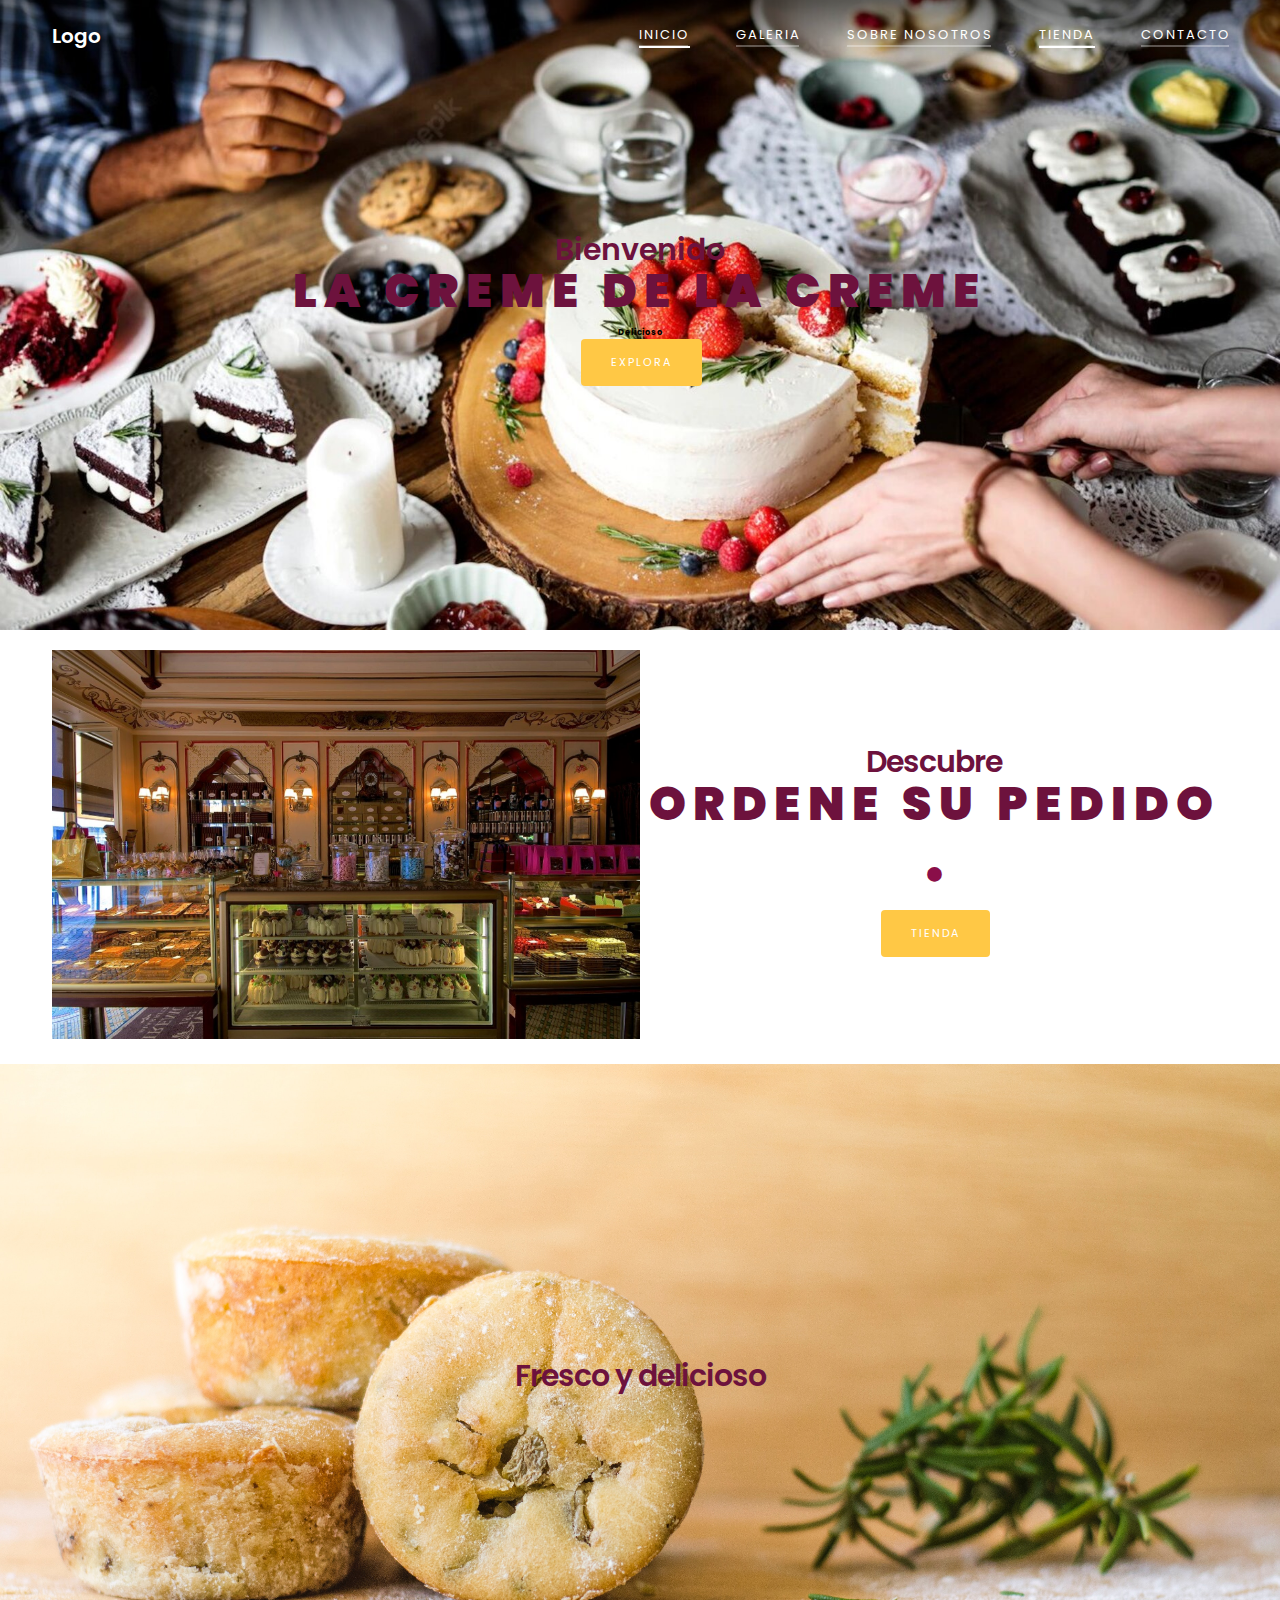
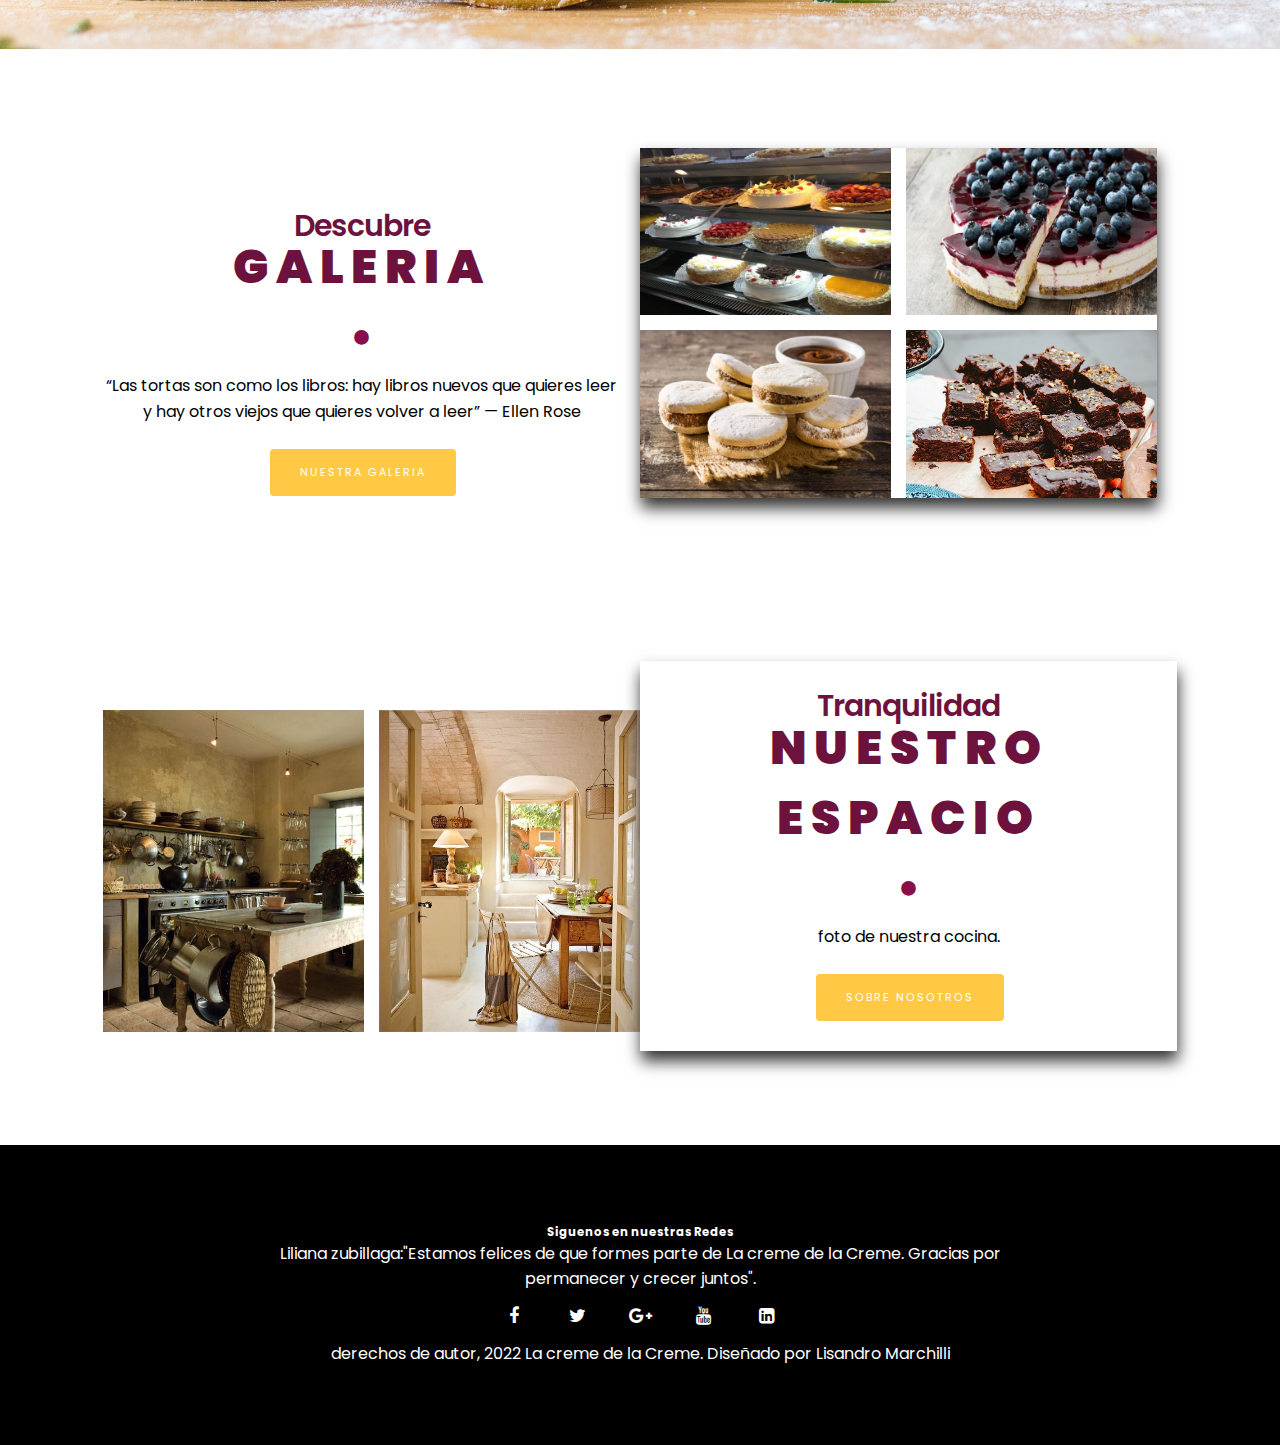
<file: index.html>
<!DOCTYPE html>
<html lang="es">
<head>
    <meta charset="UTF-8">
    <meta http-equiv="X-UA-Compatible" content="IE=edge">
    <meta name="viewport" content="width=device-width, initial-scale=1.0">
    <!--SEO-->
    <meta name="description" content="reposteria casera en la ciudad de san nicolas de los arroyos provincia de buenos aires Argentina">
    <meta name="keywords" content="tortas, reposteria,brownie,dulce de leche,venta,pedido,riquisimo">
    <link rel="stylesheet" href="https://cdnjs.cloudflare.com/ajax/libs/font-awesome/5.11.2/css/all.min.css"> <!--libreria iconos-->
    <link rel="stylesheet" href="https://cdnjs.cloudflare.com/ajax/libs/font-awesome/4.7.0/css/font-awesome.min.css" />
    <link rel="stylesheet" href="css/estilo.css"> <!--ubicacion hoja de estilos-->
    <!--SASS-->
    <link rel="stylesheet" href="./scss/style.css">
    <link rel="stylesheet" href="./scss/variable.css">
  
    <!--favicon-->
    <link rel="icon" href="/favicon/favicon.ico">
   

   
    <title>La Creme de la Creme</title>
</head>
<body>
        <header><!--cabecera-->
            <div class="container">
                <nav class="nav">
                    <div class="menu-toggle">
                        <i class="fas fa-bars"></i>
                        <i class="fas x-no"></i>

                    </div>
                    <a href="/index.html" class="logo">Logo</a>
                    <ul class="nav-list"> 
                        <li>
                            <li class="nav-item">
                                <a href="/index.html" class="nav-link active">Inicio</a>
                            </li>
                        </li>
                        
                            <li>
                                <li class="nav-item">
                                    <a href="/paginas/galeria.html" class="nav-link">Galeria</a>
                                </li>
                            </li>

                            <li>
                                <li class="nav-item">
                                    <a href="/paginas/nosotros.html" class="nav-link">Sobre Nosotros</a>
                                </li>
                            </li>

                            <li>
                                <li class="nav-item">
                                    <a href="/paginas/tienda.html" class="nav-link active">Tienda</a>
                                </li>
                            </li>

                            <li>
                                <li class="nav-item">
                                    <a href="/paginas/contacto.html" class="nav-link">Contacto</a>
                                </li>
                            </li>
                        
                    </ul>
                </nav>

            </div>
        </header>
        <!--fin cabecera-->

          <!--Menu Responsivo-->
          <script>
            const selectElement = function(element) {
                return document.querySelector(element);

            }

            let menuToggle = selectElement('.menu-toggle');
            let body = selectElement('body');

            menuToggle.addEventListener('click', function(){
                body.classList.toggle('open');
            })

        </script>

         <!--seccion comienzo de pagina-->
        <section class="hero" id="hero"> 
            <div class="container">
                <h2 class="h2-sub">
                    <span class="fil">B</span>ienvenido
                </h2>
                <h1 class="head">La creme de la Creme</h1>
                <div class="he-de">
                    <h5>Delicioso</h5>
                    <a href="https://www.bing.com/images/search?q=tortyas&form=HDRSC2&first=1&tsc=ImageHoverTitle" class="btn cta-btn">Explora</a> <!--explora diferentes estilos de tortas en  google-->
                </div>
            </div>

        </section class="dis-sto">
        <!--seccion de compra -->
            <div class="container">
                <div class="res-info">
                    <div class="tiendt">
                        <img src="images/pastel.jpg" alt="tienda tortas">
                    </div>
                 <div class="res-des-rig">
                    <div class="global">
                        <h2 class="h2-sub">
                            <span class="fil">D</span>escubre 
                        </h2>

                        <h1 class="head head-dark">Ordene su pedido</h1>
                        <div class="circle">
                            <i class="fas fa-circle"></i>
                        </div>
                    </div>

                    <a href="./paginas/tienda.html" class="btn cta-btn">Tienda</a>
                    
                 </div>
                </div>
            </div>
      

        </section>
        <!--fin seccion de compras-->
        
        <!--foto de imagen marketing -->
        <section class="que-rico bt">
            <div class="container">
                <div class="global">
                    <h2 class="h2-sub">
                        <span class="fil">F</span>resco y delicioso
                       
                    </h2>
                  
                </div>

            </div>

        </section>
        <!--fin imagen marketing-->
        <!--galeria de fotos-->
        <section class="disco">
            <div class="container">
                <div class="res-info">
                    <div class="res-des">
                    <div class="global">
                        <h2 class="h2-sub">
                            <span class="fil">D</span>escubre 
                        </h2>

                        <h1 class="head head-dark">Galeria</h1>
                        <div class="circle">
                            <i class="fas fa-circle"></i>
                        </div>
                    </div>
                    <p>
                        “Las tortas son como los libros: hay libros nuevos que quieres leer y hay otros viejos que quieres volver a leer” — Ellen Rose
                    </p>
                    <a href="./paginas/galeria.html" class="btn cta-btn">Nuestra Galeria</a>
                </div>

                    <div class="fotos-tam">
                        <div class="image-group pad-rig">
                            <img id="foto" src="images/menu1.jpg" alt="tortas">
                            <img id="foto" src="images/menu2.jpg" alt="cheesecake">
                            <img id="foto" src="images/menu3.jpg" alt="alfajor de maicena">
                            <img id="foto" src="images/menu4.jpg" alt="brownie">
                        
                        </div>
                    </div>
                    </div>
                </div>
            </div>
        </section>
        <!--fin galeria-->
       
        <!--espacio de trabajo (cocina )-->
        <section>
            <div class="container cocina-foto">
                <div class="res-info">
                    <div class="image-group">
                        <img src="images/cocina1.png" alt="espacio de trabajo">
                        <img src="images/cocina2.jpg" alt="espacio de trabajo">
                    </div>
                    <div class="res-des pad-rig">
                        <div class="global">
                            <h2 class="h2-sub">
                                <span class="fil">T</span>ranquilidad
                            </h2>
    
                            <h1 class="head head-dark">Nuestro Espacio</h1>
                            <div class="circle">
                                <i class="fas fa-circle"></i>
                            </div>
                        </div>
                        <p>
                            foto de nuestra cocina.
                        </p>
                        <a href="./paginas/nosotros.html" class="btn cta-btn">sobre Nosotros</a>
                    </div>

                </div>
            </div>
        </section>
        <!--fin sobre nuestro espacio de trabajo-->
        <!--pie de pagina-->
        <footer>
            <div class="footer-content">
                <h3>Siguenos en nuestras Redes</h3>
                <p> Liliana zubillaga:"Estamos felices de que formes parte de La creme de la Creme. Gracias por permanecer y crecer juntos".</p>
                <ul class="socials">
                    <li><a href="#"><i class="fa fa-facebook social-icons"></i></a></li>
                    <li><a href="#"><i class="fa fa-twitter social-icons"></i></a></li>
                    <li><a href="#"><i class="fa fa-google-plus social-icons"></i></a></li>
                    <li><a href="#"><i class="fa fa-youtube social-icons"></i></a></li>
                    <li><a href="#"><i class="fa fa-linkedin-square social-icons"></i></a></li>
                </ul>
            </div>
            <div class="footer-bottom">
                <p>derechos de autor, 2022 La creme de la Creme. Diseñado por <span>Lisandro Marchilli</span></p>
            </div>

        </footer>


</body>
</html>
</file>
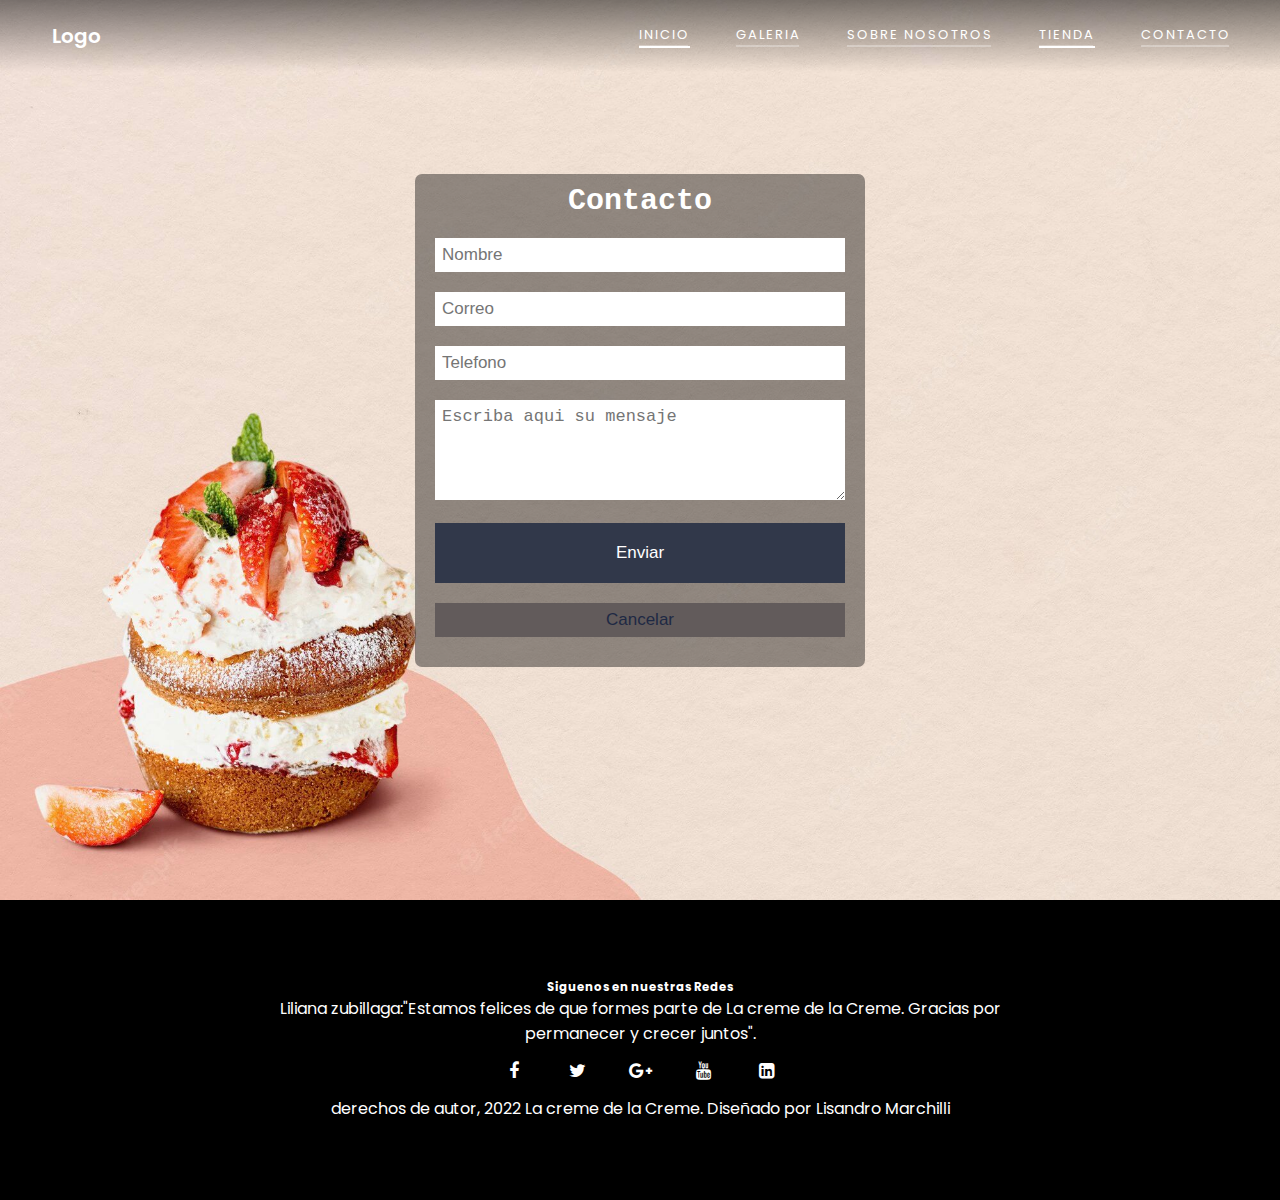
<file: paginas/contacto.html>
<!DOCTYPE html>
<html lang="es">
<head>
    <meta charset="UTF-8">
    <meta http-equiv="X-UA-Compatible" content="IE=edge">
    <meta name="viewport" content="width=device-width, initial-scale=1.0">
    <!--SEO-->
    <meta name="description" content="reposteria casera en la ciudad de san nicolas de los arroyos provincia de buenos aires Argentina">
    <meta name="keywords" content="tortas, reposteria,brownie,dulce de leche,venta,pedido,riquisimo">
    <link rel="stylesheet" href="https://cdnjs.cloudflare.com/ajax/libs/font-awesome/5.11.2/css/all.min.css"> <!--libreria iconos-->
    <link rel="stylesheet" href="https://cdnjs.cloudflare.com/ajax/libs/font-awesome/4.7.0/css/font-awesome.min.css" />
    <link rel="stylesheet" href="../css/estilo.css"> <!--ubicacion hoja de estilos-->
    <!--SASS-->
    <link rel="stylesheet" href="../scss/style.css">
    <link rel="stylesheet" href="../scss/variable.css">
  
        <!--favicon-->
        <link rel="icon" href="/favicon/favicon.ico">    
  
  
    <title>contacto|La Creme</title>
</head>
<body >
    <header><!--cabecera-->
        <div class="container">
            <nav class="nav">
                <div class="menu-toggle">
                    <i class="fas fa-bars"></i>
                    <i class="fas fa-times"></i>

                </div>
                <a href="/index.html" class="logo">Logo</a>
                <ul class="nav-list"> 
                    <li>
                        <li class="nav-item">
                            <a href="/index.html" class="nav-link active">Inicio</a>
                        </li>
                    </li>
                    
                    

                        <li>
                            <li class="nav-item">
                                <a href="/paginas/galeria.html" class="nav-link">Galeria</a>
                            </li>
                        </li>

                        <li>
                            <li class="nav-item">
                                <a href="/paginas/nosotros.html" class="nav-link">Sobre Nosotros</a>
                            </li>
                        </li>

                        <li>
                            <li class="nav-item">
                                <a href="/paginas/tienda.html" class="nav-link active">Tienda</a>
                            </li>
                        </li>

                        <li>
                            <li class="nav-item">
                                <a href="/paginas/contacto.html" class="nav-link">Contacto</a>
                            </li>
                        </li>
                    
                </ul>
            </nav>

        </div>
    </header>

    <script>
        const selectElement = function(element) {
            return document.querySelector(element);

        }

        let menuToggle = selectElement('.menu-toggle');
        let body = selectElement('body');

        menuToggle.addEventListener('click', function(){
            body.classList.toggle('open');
        })

    </script>


    <!--menu contacto-->
    <div id="fondogal">
        <form action="" id="editcontacto">
            <h2 id="cont">Contacto</h2>
            <input type="text" name="nombre" placeholder="Nombre">
            <input type="text" name="correo" placeholder="Correo">
            <input type="text" name="telefono" placeholder="Telefono">
            <textarea name="mensaje" placeholder="Escriba aqui su mensaje"></textarea>
            <input type="button" value="Enviar" class="botoncont">
            <input type="reset" class="botoncan social-icons" value="Cancelar">
        </form>
    </div>
    <!--fin contacto-->

    <!--pie de pagina-->

<footer>
    <div class="footer-content">
        <h3>Siguenos en nuestras Redes</h3>
        <p> Liliana zubillaga:"Estamos felices de que formes parte de La creme de la Creme. Gracias por permanecer y crecer juntos".</p>
        <ul class="socials">
            <li><a href="#"><i class="fa fa-facebook social-icons"></i></a></li>
            <li><a href="#"><i class="fa fa-twitter social-icons"></i></a></li>
            <li><a href="#"><i class="fa fa-google-plus social-icons"></i></a></li>
            <li><a href="#"><i class="fa fa-youtube social-icons"></i></a></li>
            <li><a href="#"><i class="fa fa-linkedin-square social-icons"></i></a></li>
        </ul>
    </div>
    <div class="footer-bottom">
        <p>derechos de autor, 2022 La creme de la Creme. Diseñado por <span>Lisandro Marchilli</span></p>
    </div>

</footer>
</body>
</html>
</file>
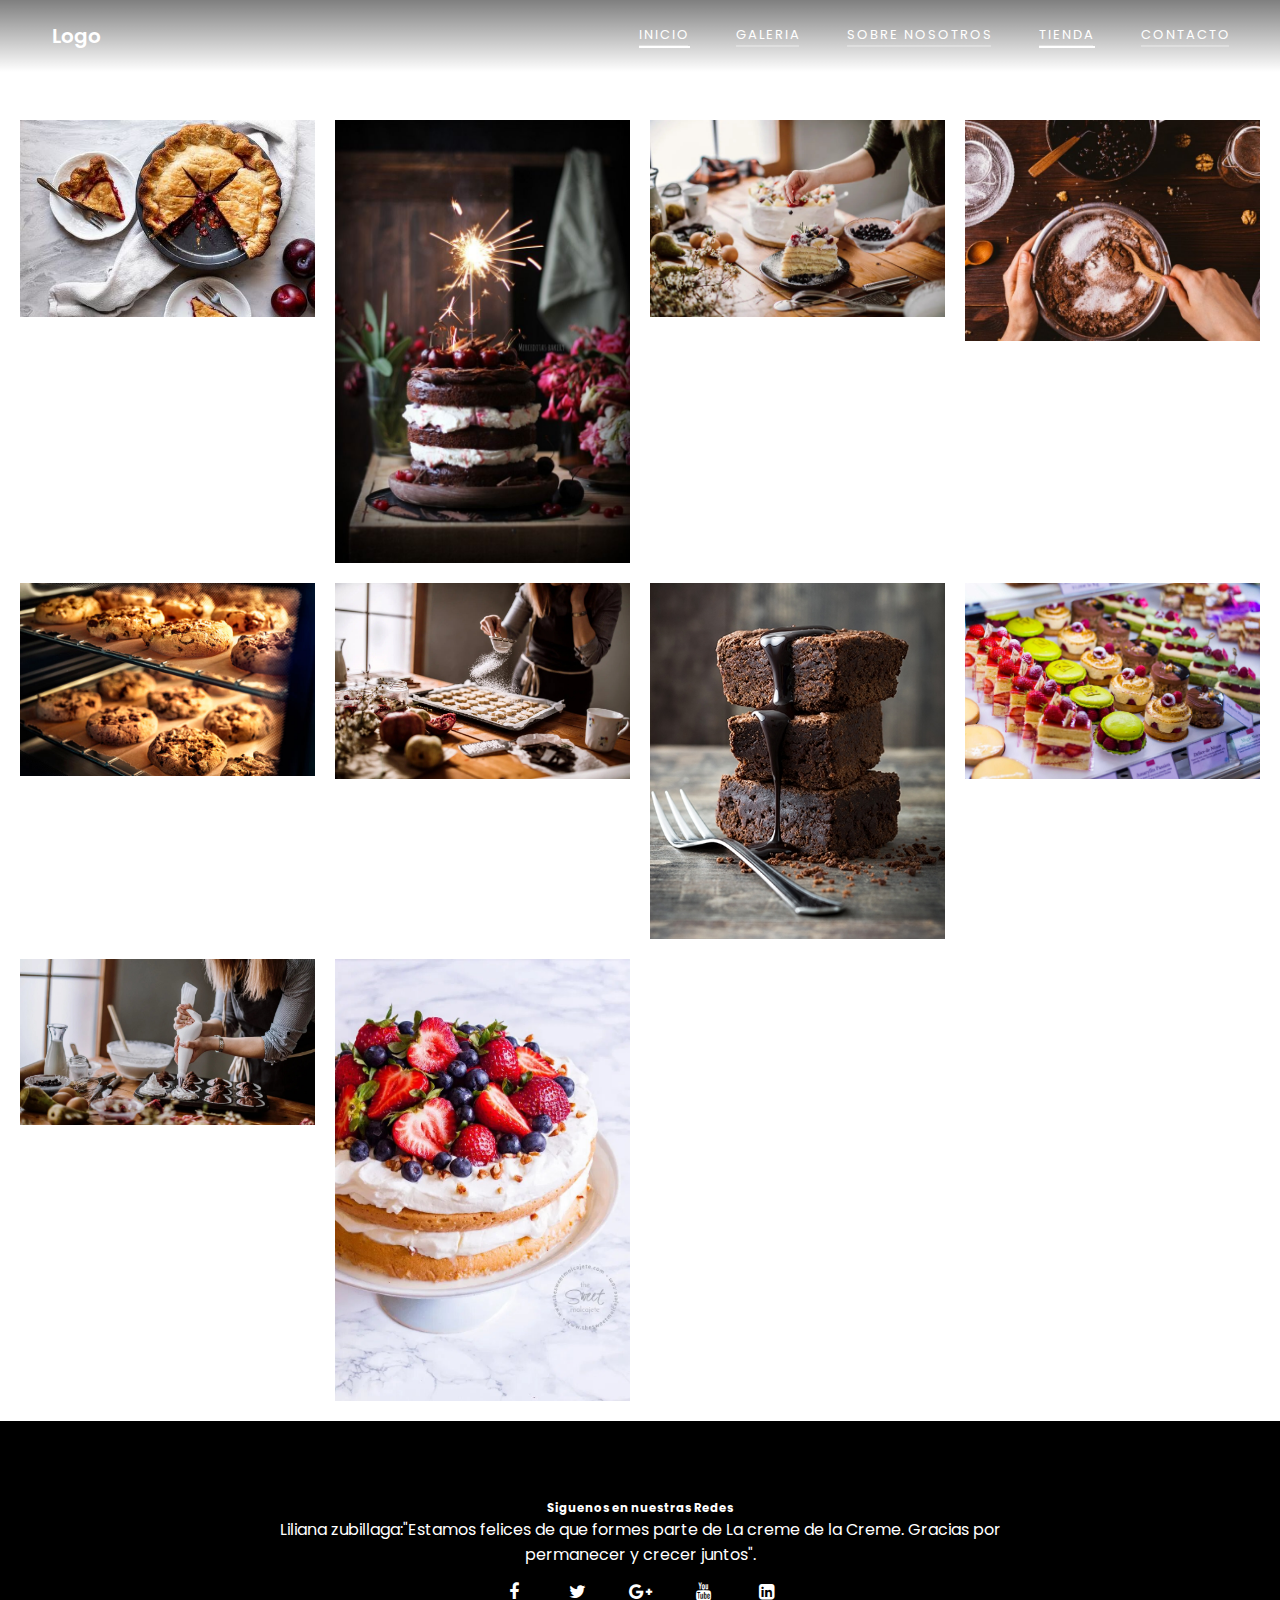
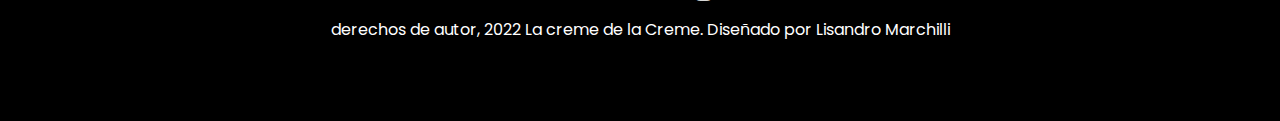
<file: paginas/galeria.html>
<!DOCTYPE html>
<html lang="es">
<head>
    <meta charset="UTF-8">
    <meta http-equiv="X-UA-Compatible" content="IE=edge">
    <meta name="viewport" content="width=device-width, initial-scale=1.0">
    <!--SEO-->
    <meta name="description" content="reposteria casera en la ciudad de san nicolas de los arroyos provincia de buenos aires Argentina">
    <meta name="keywords" content="tortas, reposteria,brownie,dulce de leche,venta,pedido,riquisimo">
    <link rel="stylesheet" href="https://cdnjs.cloudflare.com/ajax/libs/font-awesome/5.11.2/css/all.min.css"> <!--libreria iconos-->
    <link rel="stylesheet" href="https://cdnjs.cloudflare.com/ajax/libs/font-awesome/4.7.0/css/font-awesome.min.css" />
    <link rel="stylesheet" href="../css/estilo.css"> <!--ubicacion hoja de estilos-->
    <!--SASS-->
    <link rel="stylesheet" href="../scss/style.css">
    <link rel="stylesheet" href="../scss/variable.css">
  
        <!--favicon-->
        <link rel="icon" href="/favicon/favicon.ico">    
       
    
    <title>Galeria La Creme</title>
</head>

<body>
    
    <header><!--cabecera-->
        <div class="container">
            <nav class="nav">
                <div class="menu-toggle">
                    <i class="fas fa-bars"></i>
                    <i class="fas x-no"></i>

                </div>
                <a href="/index.html" class="logo">Logo</a>
                <ul class="nav-list"> 
                    <li>
                        <li class="nav-item">
                            <a href="/index.html" class="nav-link active">Inicio</a>
                        </li>
                    </li>
                    
                        <li>
                            <li class="nav-item">
                                <a href="/paginas/galeria.html" class="nav-link">Galeria</a>
                            </li>
                        </li>

                        <li>
                            <li class="nav-item">
                                <a href="/paginas/nosotros.html" class="nav-link">Sobre Nosotros</a>
                            </li>
                        </li>

                        <li>
                            <li class="nav-item">
                                <a href="/paginas/tienda.html" class="nav-link active">Tienda</a>
                            </li>
                        </li>

                        <li>
                            <li class="nav-item">
                                <a href="/paginas/contacto.html" class="nav-link">Contacto</a>
                            </li>
                        </li>
                    
                </ul>
            </nav>

        </div>
    </header>
   
   <script>
        const selectElement = function(element) {
            return document.querySelector(element);

        }

        let menuToggle = selectElement('.menu-toggle');
        let body = selectElement('body');

        menuToggle.addEventListener('click', function(){
            body.classList.toggle('open');
        })

    </script>
        <!--se utilico grid-->
        <!--galeria de fotos-->
         <div class="grid-galeria">
            <img id="grid-item wide" src="/images/g1.jpg" alt="">
            <img id="grid-item tall" src="/images/g2.jpg" alt="">
            <img id="grid-item tall" src="/images/g3.jpg" alt="">
            <img id="grid-item wide" src="/images/g4.jpg" alt="">
            <img id="grid-item tall" src="/images/g5.jpg" alt="">
            <img id="grid-item wide" src="/images/g6.jpg" alt="">
            <img id="grid-item" src="/images/g7.jpg" alt="">
            <img id="grid-item tall" src="/images/g8.jpg" alt="">
            <img id="grid-item" src="/images/g9.jpg" alt="">
            <img id="grid-item" src="/images/g10.jpg" alt="">
        </div>
    

        <!--fin galeria de fotos-->
        
        <!--pie de pagina-->

        <footer>
            <div class="footer-content">
                <h3>Siguenos en nuestras Redes</h3>
                <p> Liliana zubillaga:"Estamos felices de que formes parte de La creme de la Creme. Gracias por permanecer y crecer juntos".</p>
                <ul class="socials">
                    <li><a href="#"><i class="fa fa-facebook social-icons"></i></a></li>
                    <li><a href="#"><i class="fa fa-twitter social-icons"></i></a></li>
                    <li><a href="#"><i class="fa fa-google-plus social-icons"></i></a></li>
                    <li><a href="#"><i class="fa fa-youtube social-icons"></i></a></li>
                    <li><a href="#"><i class="fa fa-linkedin-square social-icons"></i></a></li>
                </ul>
            </div>
            <div class="footer-bottom">
                <p>derechos de autor, 2022 La creme de la Creme. Diseñado por <span>Lisandro Marchilli</span></p>
            </div>

        </footer>
</body>
</html>
</file>
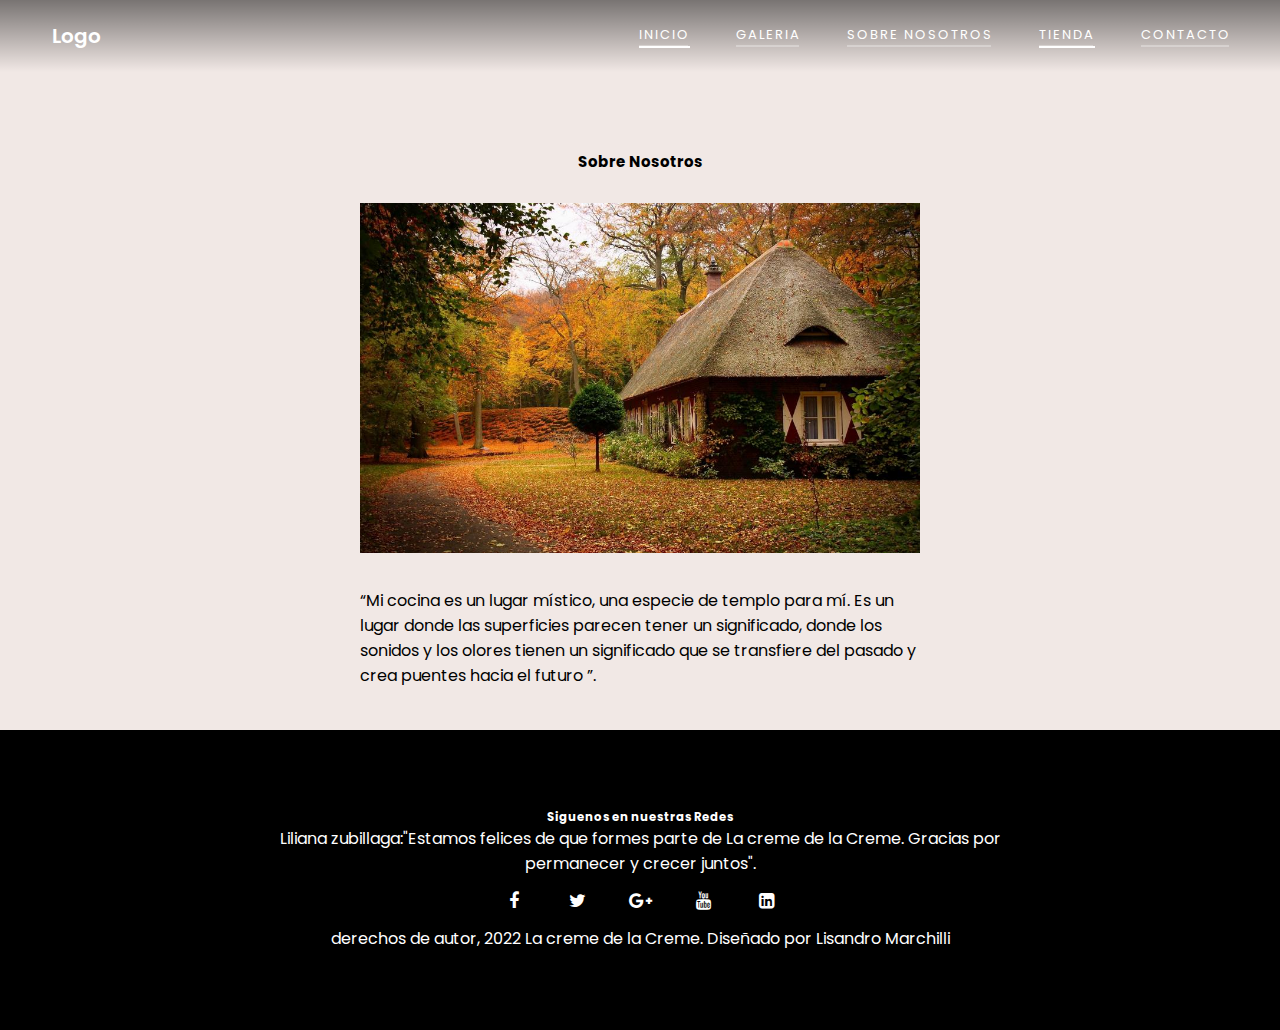
<file: paginas/nosotros.html>
<!DOCTYPE html>
<html lang="es">
<head>
    <meta charset="UTF-8">
    <meta http-equiv="X-UA-Compatible" content="IE=edge">
    <meta name="viewport" content="width=device-width, initial-scale=1.0">
    <!--SEO-->
    <meta name="description" content="reposteria casera en la ciudad de san nicolas de los arroyos provincia de buenos aires Argentina">
    <meta name="keywords" content="tortas, reposteria,brownie,dulce de leche,venta,pedido,riquisimo">
    <link rel="stylesheet" href="https://cdnjs.cloudflare.com/ajax/libs/font-awesome/5.11.2/css/all.min.css"> <!--libreria iconos-->
    <link rel="stylesheet" href="https://cdnjs.cloudflare.com/ajax/libs/font-awesome/4.7.0/css/font-awesome.min.css" />
    <link rel="stylesheet" href="../css/estilo.css"> <!--ubicacion hoja de estilos-->
    <!--SASS-->
    <link rel="stylesheet" href="../scss/style.css">
    <link rel="stylesheet" href="../scss/variable.css">
  
        <!--favicon-->
        <link rel="icon" href="/favicon/favicon.ico">    
    
    <title>Nosotros | La Creme </title>
</head>
<body>
        <header><!--cabecera-->
            <div class="container">
                <nav class="nav">
                    <div class="menu-toggle">
                        <i class="fas fa-bars"></i>
                        <i class="fas x-no"></i>

                    </div>
                    <a href="/index.html" class="logo">Logo</a>
                    <ul class="nav-list"> 
                        <li>
                            <li class="nav-item">
                                <a href="/index.html" class="nav-link active">Inicio</a>
                            </li>
                        </li>
                        
                            <li>
                                <li class="nav-item">
                                    <a href="/paginas/galeria.html" class="nav-link">Galeria</a>
                                </li>
                            </li>

                            <li>
                                <li class="nav-item">
                                    <a href="/paginas/nosotros.html" class="nav-link">Sobre Nosotros</a>
                                </li>
                            </li>

                            <li>
                                <li class="nav-item">
                                    <a href="/paginas/tienda.html" class="nav-link active">Tienda</a>
                                </li>
                            </li>

                            <li>
                                <li class="nav-item">
                                    <a href="/paginas/contacto.html" class="nav-link">Contacto</a>
                                </li>
                            </li>
                        
                    </ul>
                </nav>

            </div>
        </header>

        <script>
            const selectElement = function(element) {
                return document.querySelector(element);

            }

            let menuToggle = selectElement('.menu-toggle');
            let body = selectElement('body');

            menuToggle.addEventListener('click', function(){
                body.classList.toggle('open');
            })

        </script>
        <!--fin cabecera-->
        <!--sobre nosotros-->
        <main class="sobre-nos">
            <div class="nosotros-nos">
                <h2 class="centrar-nos">Sobre Nosotros</h2>
                <div class="imagen-nos">
                    <img src="/images/nosotros.jpg" alt="Espacio de Trabajo">
                </div>
                <div class="columnas-nos">
                    <p>“Mi cocina es un lugar místico, una especie de templo para mí. Es un lugar donde las superficies parecen tener un significado, donde los sonidos y los olores tienen un significado que se transfiere del pasado y crea puentes hacia el futuro ”.</p>
                    
                </div>
            </div>

        </main>
        <!--fin nosotros-->




        <!--pie de pagina-->
        <footer>
            <div class="footer-content">
                <h3>Siguenos en nuestras Redes</h3>
                <p> Liliana zubillaga:"Estamos felices de que formes parte de La creme de la Creme. Gracias por permanecer y crecer juntos".</p>
                <ul class="socials">
                    <li><a href="#"><i class="fa fa-facebook social-icons"></i></a></li>
                    <li><a href="#"><i class="fa fa-twitter social-icons"></i></a></li>
                    <li><a href="#"><i class="fa fa-google-plus social-icons"></i></a></li>
                    <li><a href="#"><i class="fa fa-youtube social-icons"></i></a></li>
                    <li><a href="#"><i class="fa fa-linkedin-square social-icons"></i></a></li>
                </ul>
            </div>
            <div class="footer-bottom">
                <p>derechos de autor, 2022 La creme de la Creme. Diseñado por <span>Lisandro Marchilli</span></p>
            </div>

        </footer>


</body>
</html>
</file>
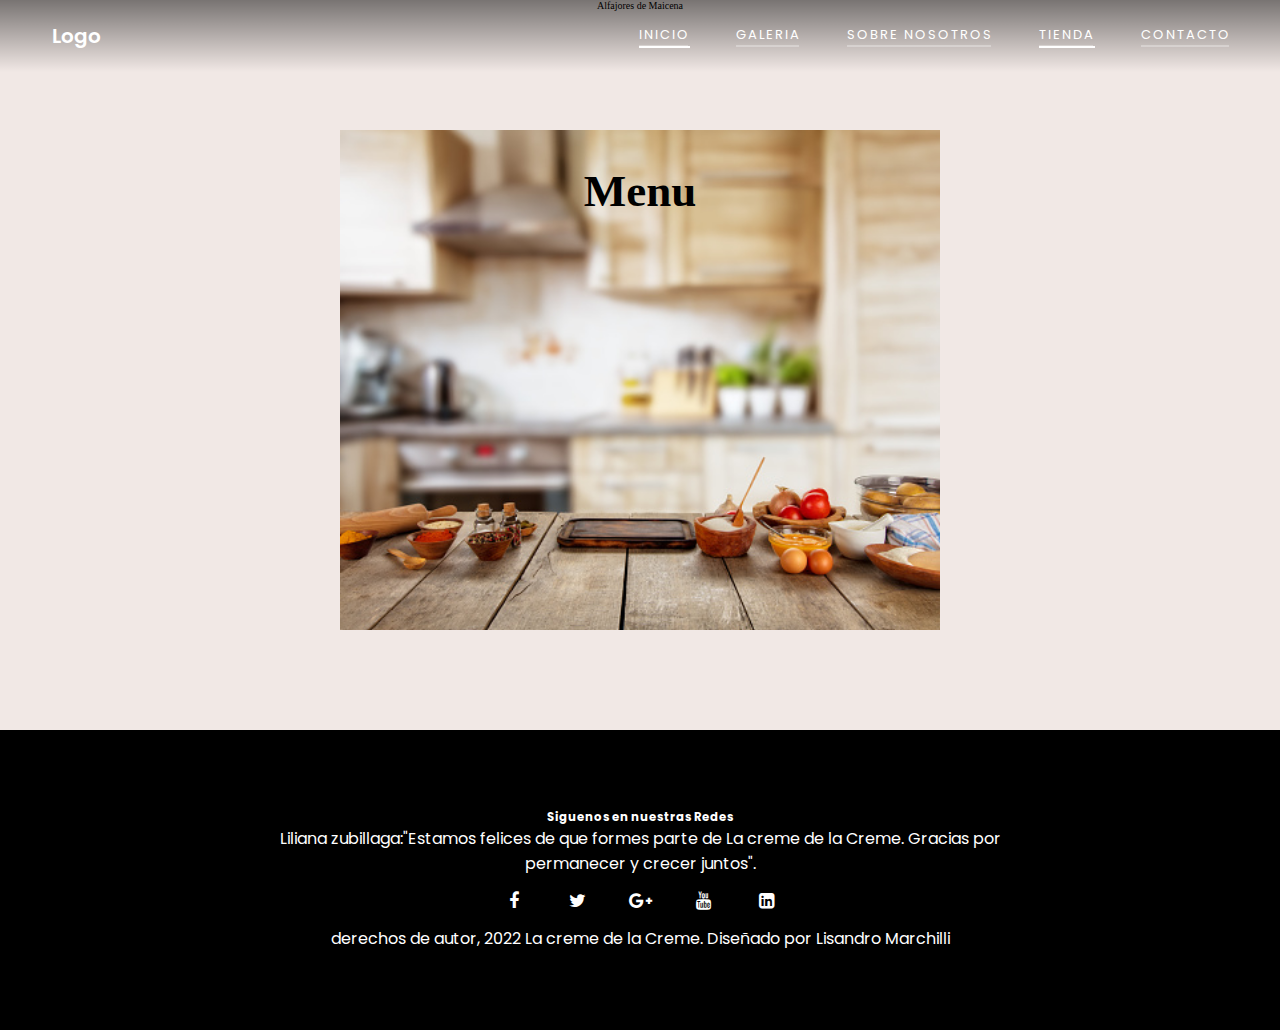
<file: paginas/tienda.html>
<!DOCTYPE html>
<html lang="es">
<head>
    <meta charset="UTF-8">
    <meta http-equiv="X-UA-Compatible" content="IE=edge">
    <meta name="viewport" content="width=device-width, initial-scale=1.0">
    <!--SEO-->
    <meta name="description" content="reposteria casera en la ciudad de san nicolas de los arroyos provincia de buenos aires Argentina">
    <meta name="keywords" content="tortas, reposteria,brownie,dulce de leche,venta,pedido,riquisimo">
    <link rel="stylesheet" href="https://cdnjs.cloudflare.com/ajax/libs/font-awesome/5.11.2/css/all.min.css"> <!--libreria iconos-->
    <link rel="stylesheet" href="https://cdnjs.cloudflare.com/ajax/libs/font-awesome/4.7.0/css/font-awesome.min.css" />
    <link rel="stylesheet" href="../css/estilo.css"> <!--ubicacion hoja de estilos-->
    <!--SASS-->
    <link rel="stylesheet" href="../scss/style.css">
    <link rel="stylesheet" href="../scss/variable.css">
  
        <!--favicon-->
        <link rel="icon" href="/favicon/favicon.ico">    
    
    <title>Tienda|La Creme</title>
</head>
<body>
        <header><!--cabecera-->
            <div class="container">
                <nav class="nav">
                    <div class="menu-toggle">
                        <i class="fas fa-bars"></i>
                        <i class="fas x-no"></i>

                    </div>
                    <a href="/index.html" class="logo">Logo</a>
                    <ul class="nav-list"> 
                        <li>
                            <li class="nav-item">
                                <a href="/index.html" class="nav-link active">Inicio</a>
                            </li>
                        </li>
                        
                            <li>
                                <li class="nav-item">
                                    <a href="/paginas/galeria.html" class="nav-link">Galeria</a>
                                </li>
                            </li>

                            <li>
                                <li class="nav-item">
                                    <a href="/paginas/nosotros.html" class="nav-link">Sobre Nosotros</a>
                                </li>
                            </li>

                            <li>
                                <li class="nav-item">
                                    <a href="/paginas/tienda.html" class="nav-link active">Tienda</a>
                                </li>
                            </li>

                            <li>
                                <li class="nav-item">
                                    <a href="/paginas/contacto.html" class="nav-link">Contacto</a>
                                </li>
                            </li>
                        
                    </ul>
                </nav>

            </div>
        </header>

        <script>
            const selectElement = function(element) {
                return document.querySelector(element);

            }

            let menuToggle = selectElement('.menu-toggle');
            let body = selectElement('body');

            menuToggle.addEventListener('click', function(){
                body.classList.toggle('open');
            })

        </script>

       <!--Menu stock comida-->
    <div class="card">
        <div class="dentro-card">
            <div class="contenido">
              <h2>Menu</h2>
            </div>
            <div class="menu">
              <h3>En Stock</h3>
              <a href="#">Brownie</a>
              <a href="#">Lemon pie</a>
              <a href="#">Alfajores de Maicena</a>
            </div>
        </div>
        
    </div>
       
        <!--fin tienda stock-->

       

      

       

        <!--pie de pagina-->
        <footer>
            <div class="footer-content">
                <h3>Siguenos en nuestras Redes</h3>
                <p> Liliana zubillaga:"Estamos felices de que formes parte de La creme de la Creme. Gracias por permanecer y crecer juntos".</p>
                <ul class="socials">
                    <li><a href="#"><i class="fa fa-facebook social-icons"></i></a></li>
                    <li><a href="#"><i class="fa fa-twitter social-icons"></i></a></li>
                    <li><a href="#"><i class="fa fa-google-plus social-icons"></i></a></li>
                    <li><a href="#"><i class="fa fa-youtube social-icons"></i></a></li>
                    <li><a href="#"><i class="fa fa-linkedin-square social-icons"></i></a></li>
                </ul>
            </div>
            <div class="footer-bottom">
                <p>derechos de autor, 2022 La creme de la Creme. Diseñado por <span>Lisandro Marchilli</span></p>
            </div>

        </footer>


</body>
</html>
</file>
<file: css/estilo.css>
/*fuente*/
@import url('https://fonts.googleapis.com/css2?family=Poppins:ital,wght@0,200;0,300;0,400;0,500;0,600;1,200;1,300;1,400&display=swap');

/*Agregando css a la hoja de estilo html*/
/* estilos Globales*/
*,
*::before,
*::after {
    margin: 0;
    padding: 0;
    box-sizing: border-box;
}

html {
    font-family: 'Poppins', sans-serif; /*fuente texto*/
    font-size: 10px;
    color: #000;
    scroll-behavior: smooth; /*cambio transicion*/
}




.nav {
    height: 7.2rem;
    display: flex;
    align-items: center;
    justify-content: center;
    }
    



body {
    overflow-x: hidden; /*corta el contenido para que no sobresalga de un contenedor*/
}

section {
    padding: 3.9rem 0;
    overflow: hidden;
}

img {
    width: 100%;
    max-width: 100%;
}

a {
    text-decoration: none; /*decoracion (linea sobre el texto no incluir*/
}

p {
    font-size: 1.6rem; /*tamaño texto*/
}




.nav-list {
    list-style: none; /*sin los puntitos*/
    position: fixed; /*posicion fija*/
    top: 0;
    left: 0;
    width: 80%;
    height: 100vh;
    background-color: #252525;
    padding: 4.4rem;
    display: flex;
    flex-direction: column;
    justify-content: space-around;
    z-index: 1250;
    transform: translateX(-100%);
    
   
}





/*Hero*/


.hero {
    width: 100%;
    height: 70vh;
    background: url("../images/princip.jpg") center no-repeat; /*no se repita imagen*/
    background-size: cover; /*preserva su proporcion propia*/
    display: flex;  /*contenedor flexible*/
    align-items: center;
    text-align: center;
    
}

    

.h2-sub {
    font-size: 3rem;
    font-family: 'Poppins', sans-serif;
    color: #6D123D;
    font-weight: 600;
    line-height: .4;
}

.fil {
    text-transform: uppercase;
    font-size: 3rem;
}

.head {
    color: #6D123D;
    font-size: 3.7rem;
    font-family: 'Poppins', sans-serif;
    text-transform: uppercase;
    font-weight: 900;
    letter-spacing: .5rem;
}

.circle {
    font-size: 1.5rem;
    color: #8A0E49;
    margin: 0 1.6rem;
}

.he-des h5 {
    color: #fff;
    font-size: 1.4rem;
    font-weight: 100;
    text-transform: uppercase;
    margin-bottom: 1.2rem;
    letter-spacing: 3px;
    margin-right: -3px;
}



.global {
    text-align: center;
    margin-top: 3.9rem;
}

.dis-sto .global {
    margin-top: 6.9rem;
}

.global .circle {
    color: #8A0E49;
    margin: 2.4rem 0;
}

.hea-dark {
    color: #252525;
    letter-spacing: .7rem;
    margin-right: -.7rem;
}

.global .h2-sub {
    letter-spacing: -1px;
    line-height: .42;
}

.res-info {
    text-align: center;
}

.res-des {
    margin-bottom: 3rem;
}

.res-des p {
    line-height: 1.6;
    margin-bottom: 2.4rem
}


/*menu*/

.que-rico {
    background: url("../images/pasteles.jpg") center no-repeat;
    background-size: cover;  /*preserva su proporción propia*/
    margin-top: 20px;
}

.bt {
    min-height: 65vh; /*altura minim q debe tener*/
    display: flex;
    align-items: center;
}


/*platillos*/
/*grid en index*/
.image-group {
    display: grid; /*cuadrícula de una sola columna(uno debajo de otro)*/
    grid-template-columns: repeat(2, 1fr);
    grid-gap: 1.5rem;
    
}




.disco .res-des {
    padding-top: 3rem;
    margin-bottom: 0;
}

.pb {
    background: url("../images/princip.jpg") center no-repeat;
    background-size: cover;
}



.news-form {
    width: 100%;
    position: relative;
    display: flex;
    justify-content: center;

}

.news-input {
    width: 100%;
    max-width: 25rem;
    padding: 1rem;
    border-radius: .4rem;
}
.news-btn {
    background: transparent;
    border: none;
    color: #252525;
    cursor: pointer;
    font-size: 1.6rem;
    padding: 1px .6rem;
    position: absolute;
    top: 30%;
    margin-left: 20.5rem;
}

@media screen and (min-width: 900px) {

    section {
        padding: 7.9rem;
    }

    .menu-toggle {
        display: none;
    }

    .nav {
        justify-content: space-between;
    }

    .nav-list {
        position: initial;
        width: initial;
        height: initial;
        background-color: transparent;
        padding: 0;
        justify-content: initial;
        flex-direction: row;
        transform: initial;
        transition: initial;
    }

    .nav-item {
        margin: 0 2.4rem;
    }

    .nav-item:last-child {
        margin-right: 0;
    }

   

    .active {
        position: relative;
    }
    .active::before {
        content: '';
        position: absolute;
        width: 100%;
        height: 2px;
        background-color: #fff;
        left: 0;
        bottom: -3px;
    }

    .h2-sub {
        font-size: 3rem;
    }

    .fil {
        font-size: 3rem;
    }
    .head {
        font-size: 4.7rem;
        letter-spacing: .8rem;
    }

    .res-info {
        display: flex;
        align-items: center;
    }

    .res-info > div {
        flex: 1;
    }

    .pad-rig {
       /* padding-right: 0.50rem;*/
        box-shadow: 1px 10px 15px rgba(0,0,0,0.80);
        width: 100%;
        height: 100%;
        transition:  all 500ms ease;

    }

    .pad-rig:hover{
        transform: scale(1.2);
    }

    
}
 /*se aplico flex con grid en el index*/
.fotos-tam {
    display: flex;
    grid-template-columns: repeat (1. 1fr);
    grid-auto-rows: 150px;
    padding: 20px;
    grid-gap: 10px;
    width: 100%;
}



.foto {
    height: 100px;
    width: 100px;
}


.cocina-foto{
    width: 100%;
    display: flex;

}

/*--------------------------------------------------------------------------------------*/
/*contacto*/
/*Agregando css a la hoja de estilo html*/
/*metodo grid*/
#fondogal{
    background-image: url(/images/contacto.jpg);
    background-size: 100vw 100vh;
    background-attachment: fixed;
    margin: 0;
    font-family: monospace;
    display: flex;
    justify-content: center;
    align-items: center;
    min-height: 100vh;
    display: grid;
    padding-bottom: 3em;
    
    

}

#editcontacto{
    width: 450px;
    margin: auto;
    background: rgba(0,0,0,0.4);
    padding: 10px 20px;
    box-sizing: border-box;
    margin-top: 20px;
    border-radius: 7px;
    margin-bottom: 50px;

}

#cont{
    color:#fff;
    text-align: center;
    margin: 0;
    font-size: 30px;
    margin-bottom: 20px;
}

input,textarea {
    width: 100%;
    margin-bottom: 20px;
    padding: 7px;
    box-sizing: border-box;
    font-size: 17px;
    border: none;
}

textarea{
    min-height: 100px;
    max-height: 200px;
    max-width: 100%;
}



#boton:hover {
    cursor:pointer;
}

@media (max-width:480px) {
    form{
        width: 100%;
    }
}
/*-----------------------------------------------*/

/*tienda*/

@import url('https://fonts.googleapis.com/css2?family=Pacifico&display=swap');


.card{
 
  align-items: center;
  display: flex;
  justify-content: center;
  box-sizing: content-box;
  background-color: #f1e8e5;
}

.dentro-card{
   width: 600px;
   height: 500px;
   background:url(/images/tienda.jpg) center no-repeat  ;
   cursor: pointer;
   margin-top: 130px;
   margin-bottom: 100px;
   background-size: cover;
   padding: 20px;


}

.contenido,.menu{
    display:flex;
    justify-content: center;
    align-items: center;
    font-family: 'Pacifico', cursive;
   
  
 } 

 .contenido{
    font-size: 60px;
   
 }

 .menu{
    flex-wrap: wrap;
    flex-direction: column;
 
    
 }

 .contenido, .menu h3{
    font-size: 30px;
 }

 .contenido,.menu a{
    text-decoration: none;
    padding: 15px;
    margin-bottom: 5px;
    color: black;
    
 }

 .menu a:hover{
    text-decoration: line-through;
 }


.menu{
    transform: translatey(-220%);
    transition: all 0.5s;
}

.menu{
    overflow: hidden;
}

.dentro-card:hover .menu{
    transform:translatey(0);
}

/*------------------------------------------------------------*/

/*sobre nosotros*/
/*codigo para el grid*/

.sobre-nos{
    align-items: center;
    display: flex;
    justify-content: center;
    background-color: #f1e8e5;
  
  box-sizing: content-box;
}

.nosotros-nos{
    margin-top: 130px;
    margin-bottom: 100px;
    background-size: cover;
    padding: 20px;
    width: 600px;
    height: 500px;
}



.centrar-nos{
    text-align: center;

}

.imagen-nos{
    margin-top: 30px;
    margin-bottom: 30px;
}

/*----------------------------------------------------------*/
/*Galeria*/
/*en galeria se utilizo grid*/

.grid-item:hover{
    filter: opacity(0.9);
    transform: scale(1.04);
}

.grid-galeria{
    display: grid;
    grid-template-columns: repeat(auto-fill, minmax(250px, 1fr));
    grid-auto-rows: minmax(200px, auto);
    gap: 20px;
    padding: 20px;
    grid-auto-flow: dense;
    background-size: cover;
    background-position: center;
    background-repeat: no-repeat;
    place-content: center;
    margin-top: 100px;

}

@media (min-width: 600px){
.wide{
    grid-column: span 2;
}

.tall {
    grid-row: span 3;
}

}

.tiendt {
     
    margin-top: 20px;
}
</file>
<file: scss/style.css>
@charset "UTF-8";
/*utilizado en la galeria de fotos -> galeria.html. la variable se encuentra en etilo.css columna 583*/
/*utilizado  en _header.scss*/
/*utilizado en contacto.html*/
/*incluido en _button.scss*/
header {
  width: 100%;
  position: absolute; /*no se mueve */
  top: 0;
  left: 0;
  z-index: 1; /*se colocar delante de cualquier elemento*/
  background-image: linear-gradient(to bottom, rgba(0, 0, 0, 0.5), transparent);
}

header p {
  font-size: 1.6rem; /*tamaño texto*/
}

header a {
  text-decoration: none; /*decoracion (linea sobre el texto no incluir*/
}

.container {
  width: 100%;
  max-width: 122.5rem;
  margin: 0 auto;
  padding: 0 2.4rem;
}

.menu-toggle {
  color: #fff;
  font-size: 2.2rem;
  position: absolute;
  top: 50%;
  transform: translateY(-50%); /*movil*/
  right: 2.5rem;
  cursor: pointer; /*no aparezca la mano*/
  z-index: 1500; /*posicione sobre los demas elementos*/
}

.x-no {
  display: none; /*no aparece la x*/
}

.logo {
  color: #fff;
  font-size: 2rem;
  font-weight: 600;
}

.nav::before {
  content: "";
  position: fixed;
  top: 0;
  left: 0;
  width: 100vw;
  height: 100vh;
  background-color: rgba(0, 0, 0, 0.8);
  z-index: 1000;
  opacity: 0;
  transform: scale(0);
  transition: opacity 0.5s;
}

.open .fa-times {
  display: block;
}

.open .fa-bars {
  display: none;
}

.open .nav-list {
  transform: translateX(0); /*no es necesario pero en internet se agrega por las dudas para que los navegadores respeten*/
}

.open .nav::before {
  opacity: 1; /*el valor de opacidad en 1 es el predeterminado */
  transform: scale(1); /*predeterminad*/
}

.nav-item {
  border-bottom: 2px solid rgba(255, 255, 255, 0.3);
}

.nav-link:hover {
  color: #3bcc75; /*al pasar con el cursor*/
}

footer {
  padding: 7.9rem 0;
  background-color: black;
  color: #fff;
  text-align: center;
}
footer .footer-content {
  max-width: 77.5rem;
  margin: auto;
}
footer .footer-content ul li {
  display: inline-block;
}
footer .social-icons {
  margin: 0 5px;
  width: 50px;
  height: 50px;
  line-height: 50px;
  font-size: 18px;
  color: #fff;
}

/*utilizado en _button.scss*/
.btn {
  display: inline-block;
  text-transform: uppercase;
  letter-spacing: 2px;
  margin-right: -2px;
}

.cta-btn {
  font-size: 1.1rem;
  background-color: #ffc845;
  padding: 1.5rem 3rem;
  color: #fff;
  border-radius: 0.4rem;
}

.nav-link {
  display: block;
  color: #fff;
  text-transform: uppercase; /*mayuscula*/
  font-size: 1.6rem;
  letter-spacing: 2px;
  margin-right: -2px;
}

.cta-btn:hover,
.cta-btn:focus {
  color: #fff;
  background-color: #3bcc75;
}

/*----------------------------------------------------*/
.botoncont {
  background: #31384A;
  color: white;
  padding: 20px;
}

.botoncan {
  background: #625b5b;
  color: #1e2944;
}

.nav-link {
  font-size: 1.3rem;
}

/*--------------------------------------------*//*# sourceMappingURL=style.css.map */
</file>
<file: scss/variable.css>
/*# sourceMappingURL=variable.css.map */
</file>
